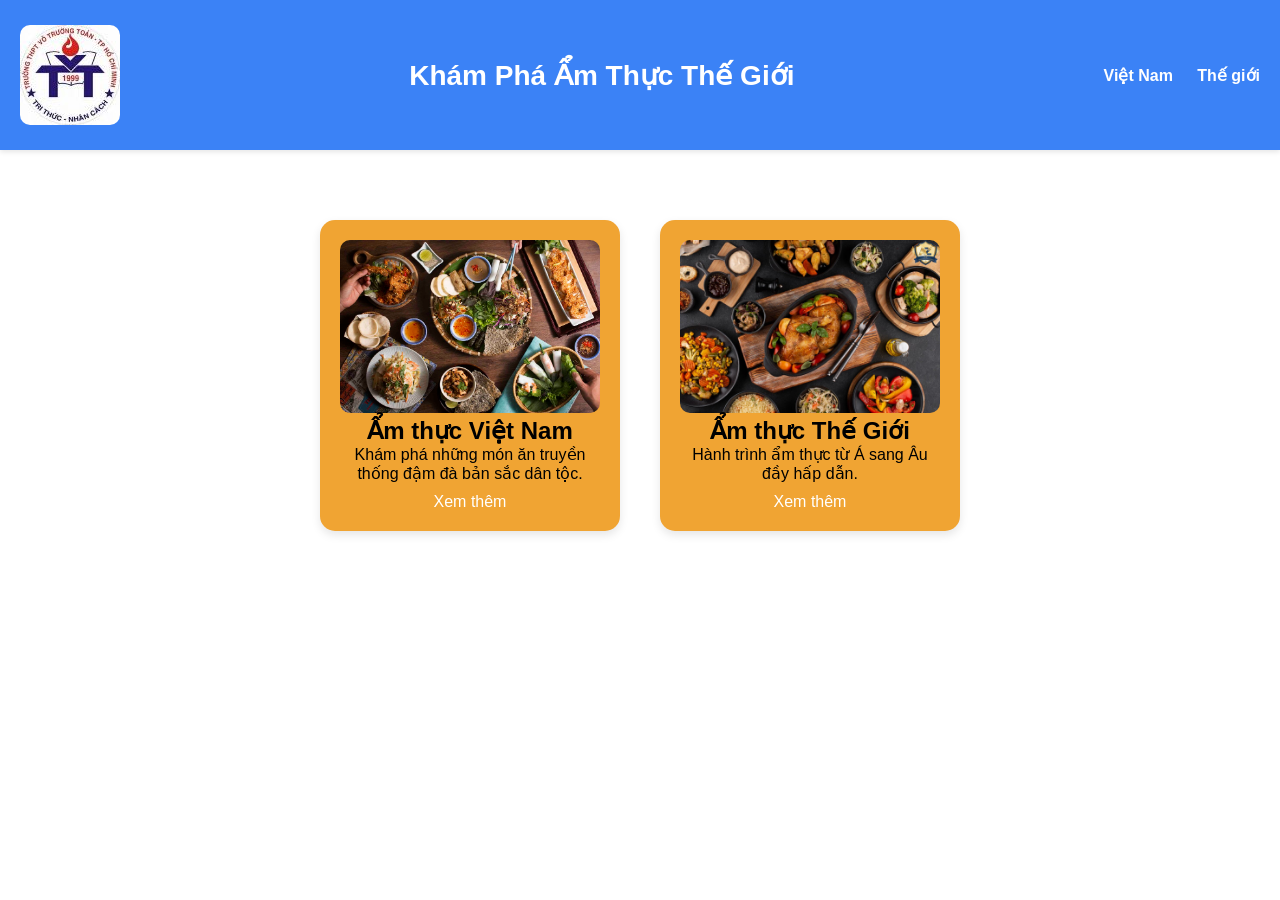
<file: Dự án làm web/index.html>
<!DOCTYPE html>
<html lang="vi">
<head>
    <meta charset="UTF-8">
    <title>Ẩm Thực Thế Giới</title>
    <link rel="stylesheet" href="style.css">
</head>
<body>

<header>
    <img src="logo.jpg" class="logo">
    <h1>Khám Phá Ẩm Thực Thế Giới</h1>
    <nav>
        <a href="vietnam.html">Việt Nam</a>
        <a href="world.html">Thế giới</a>
    </nav>
</header>

<main class="container">
    <div class="card">
        <img src="VN.jpg">
        <h2>Ẩm thực Việt Nam</h2>
        <p>Khám phá những món ăn truyền thống đậm đà bản sắc dân tộc.</p>
        <a href="vietnam.html">Xem thêm</a>
    </div>

    <div class="card">
        <img src="W.jpg">
        <h2>Ẩm thực Thế Giới</h2>
        <p>Hành trình ẩm thực từ Á sang Âu đầy hấp dẫn.</p>
        <a href="world.html">Xem thêm</a>
    </div>
</main>

</body>
</html>
</file>
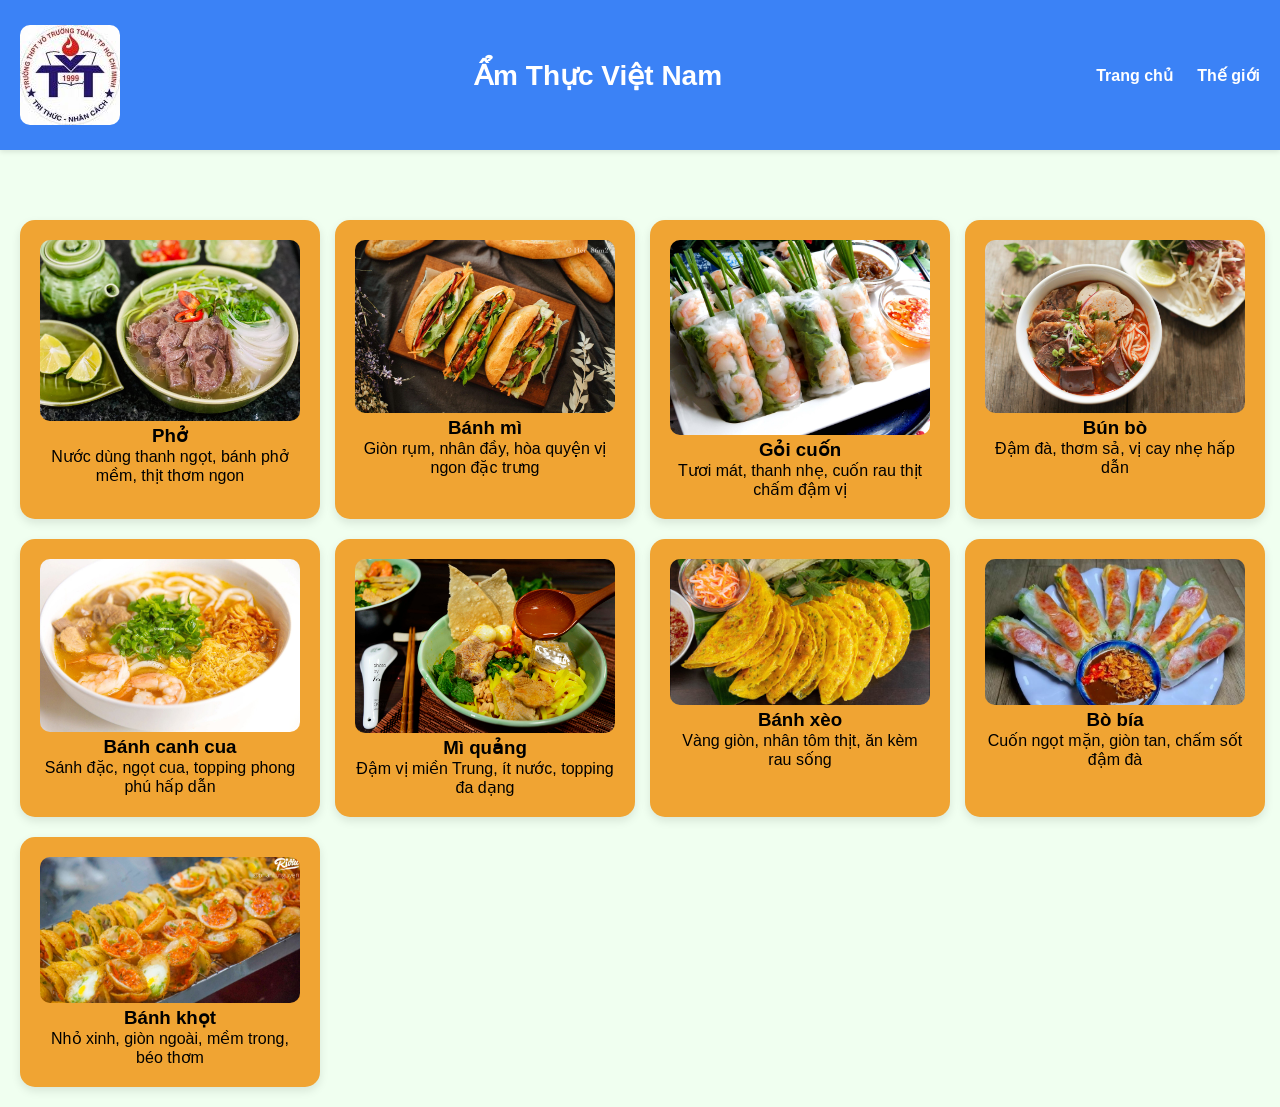
<file: Dự án làm web/vietnam.html>
<!DOCTYPE html>
<html lang="vi">
<head>
    <meta charset="UTF-8">
    <title>Ẩm Thực Việt Nam</title>
    <link rel="stylesheet" href="style.css">
</head>
<body class="vietnam">

<header>
    <img src="logo.jpg" class="logo">
    <h1>Ẩm Thực Việt Nam</h1>
    <nav>
        <a href="index.html">Trang chủ</a>
        <a href="world.html">Thế giới</a>
    </nav>
</header>

<main class="grid">
    <div class="food-card">
        <img src="phở.jpeg">
        <h3>Phở</h3>
        <p>Nước dùng thanh ngọt, bánh phở mềm, thịt thơm ngon</p>
    </div>

    <div class="food-card">
        <img src="bánh mì.jpg">
        <h3>Bánh mì</h3>
        <p>Giòn rụm, nhân đầy, hòa quyện vị ngon đặc trưng</p>
    </div>

    <div class="food-card">
        <img src="gỏi cuốn.jpg">
        <h3>Gỏi cuốn</h3>
        <p>Tươi mát, thanh nhẹ, cuốn rau thịt chấm đậm vị</p>
    </div>
   
    <div class="food-card">
        <img src="bún bò.jpg">
        <h3>Bún bò</h3>
        <p>Đậm đà, thơm sả, vị cay nhẹ hấp dẫn</p>
    </div>
     
    <div class="food-card">
        <img src="bánh canh cua.jpg">
        <h3>Bánh canh cua</h3>
        <p>Sánh đặc, ngọt cua, topping phong phú hấp dẫn</p>
    </div>

    <div class="food-card">
        <img src="mì quảng.jpg">
        <h3>Mì quảng</h3>
        <p>Đậm vị miền Trung, ít nước, topping đa dạng</p>
    </div>

    <div class="food-card">
        <img src="bánh xèo.jpg">
        <h3>Bánh xèo</h3>
        <p>Vàng giòn, nhân tôm thịt, ăn kèm rau sống</p>
    </div>

    <div class="food-card">
        <img src="bò bía.jpg">
        <h3>Bò bía</h3>
        <p>Cuốn ngọt mặn, giòn tan, chấm sốt đậm đà</p>
    </div>

    <div class="food-card">
        <img src="bánh khọt.jpeg">
        <h3>Bánh khọt</h3>
        <p>Nhỏ xinh, giòn ngoài, mềm trong, béo thơm</p>
    </div>

</main>

</body>
</html>
</file>
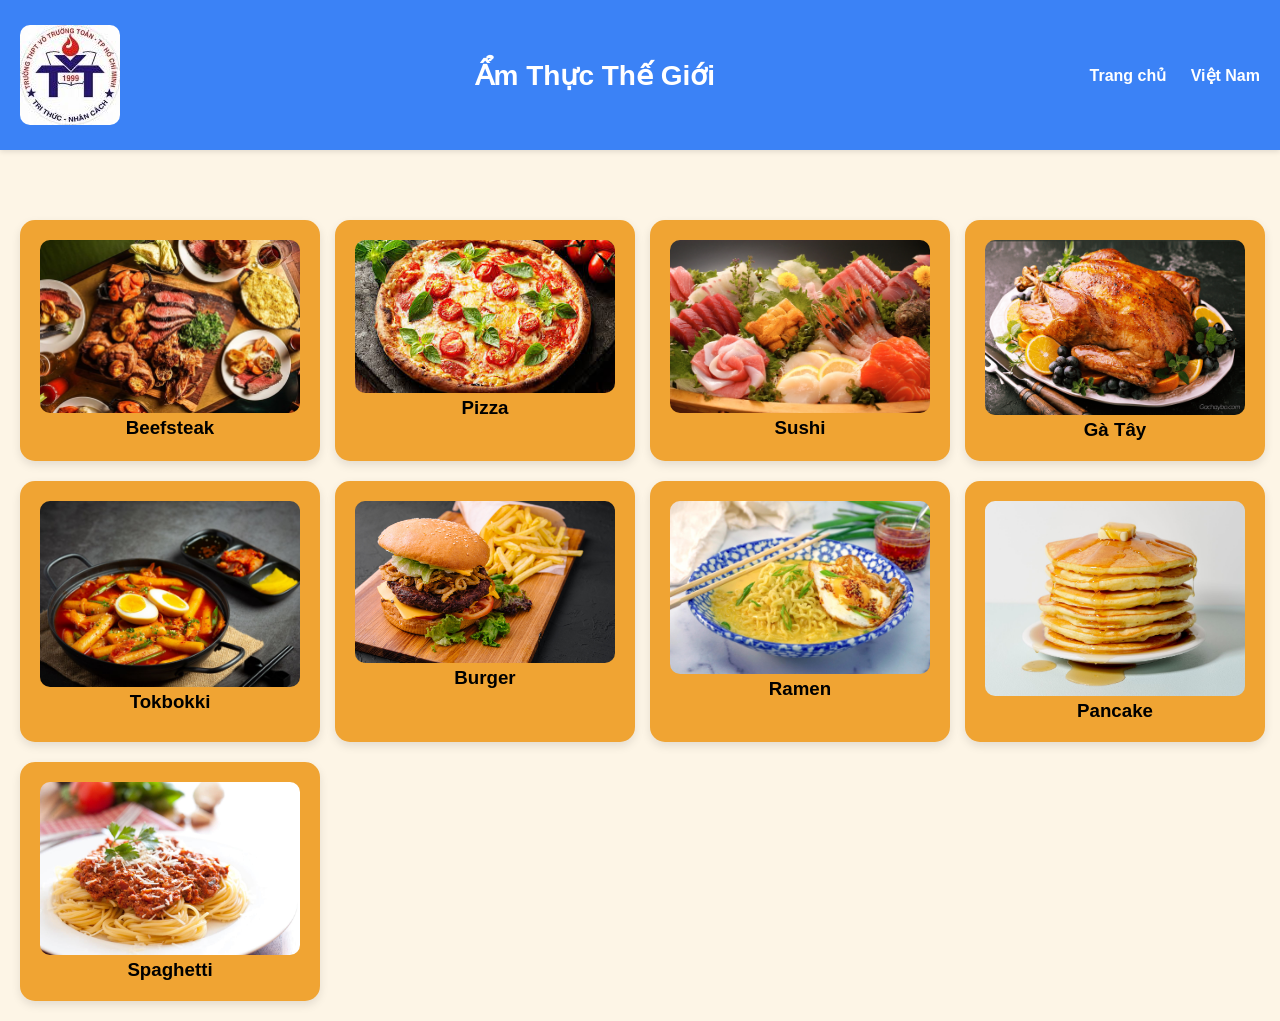
<file: Dự án làm web/world.html>
<!DOCTYPE html>
<html lang="vi">
<head>
    <meta charset="UTF-8">
    <title>Ẩm Thực Thế Giới</title>
    <link rel="stylesheet" href="style.css">
</head>
<body class="world">

<header>
    <img src="logo.jpg" class="logo">
    <h1>Ẩm Thực Thế Giới</h1>
    <nav>
        <a href="index.html">Trang chủ</a>
        <a href="vietnam.html">Việt Nam</a>
    </nav>
</header>

<main class="grid">
   
    <div class="food-card">
        <img src="beefsteak.png">
        <h3>Beefsteak</h3>
    </div>

    
    <div class="food-card">
        <img src="pizza.png">
        <h3>Pizza</h3>
    </div>

    <div class="food-card">
        <img src="sushi.jpg">
        <h3>Sushi</h3>
    </div>

     <div class="food-card">
        <img src="gà tây.png">
        <h3>Gà Tây</h3>
    </div>

    <div class="food-card">
        <img src="tokbokki.jpg">
        <h3>Tokbokki</h3>
    </div>

    <div class="food-card">
        <img src="burger.png">
        <h3>Burger</h3>
    </div>

    <div class="food-card">
        <img src="ramen.jpg">
        <h3>Ramen</h3>
    </div>

    <div class="food-card">
        <img src="pancake.jpg">
        <h3>Pancake</h3>
    </div>

    <div class="food-card">
        <img src="spaghetti.jpg">
        <h3>Spaghetti</h3>
    </div>

</main>

</body>
</html>
</file>
<file: Dự án làm web/style.css>
* {
    margin: 0;
    padding: 0;
    box-sizing: border-box;
    font-family: Arial, sans-serif;
}

/* HEADER */
header {
    position: fixed;
    top: 0;
    width: 100%;
    height: 150px;
    background: #3B82F6;
    display: flex;
    align-items: center;
    padding: 0 20px;
    justify-content: space-between;
    box-shadow: 0 2px 5px rgba(0,0,0,0.1);
}

.logo {
    width: 100px;
    height: 100px;
    border-radius: 10px;
}

header h1 {
    font-size: 28px;
    color: #ffffff;
}

nav a {
    margin-left: 20px;
    text-decoration: none;
    color: #ffffff;
    font-weight: bold;
    transition: 0.3s;
}

nav a:hover {
    color: #d58402;
    text-decoration: underline;
}

/* MAIN */
.container {
    margin-top: 200px;
    display: flex;
    justify-content: center;
    gap: 40px;
    padding: 20px;
}

.card {
    background: rgb(240, 164, 51);
    padding: 20px;
    width: 300px;
    border-radius: 15px;
    box-shadow: 0 4px 10px rgba(0,0,0,0.1);
    text-align: center;
    transition: 0.3s;
}

.card img {
    width: 100%;
    border-radius: 10px;
}

.card:hover {
    transform: scale(1.05);
}

.card a {
    display: inline-block;
    margin-top: 10px;
    color: rgb(255, 255, 255);
    text-decoration: none;
}

/* GRID */
.grid {
    margin-top: 200px;
    display: grid;
    grid-template-columns: repeat(auto-fit, minmax(250px, 1fr));
    gap: 20px;
    padding: 20px;
}

/* FOOD CARD */
.food-card {
    background: rgb(240, 164, 51);
    padding: 20px;
    width: 300px;
    border-radius: 15px;
    box-shadow: 0 4px 10px rgba(0,0,0,0.1);
    text-align: center;
    transition: 0.3s;
}

.food-card img {
    width: 100%;
    border-radius: 10px;
    transition: 0.3s;
}

.food-card img:hover {
    transform: scale(1.1);
}

/* VIETNAM THEME */
.vietnam {
    background: #f0fff0;
}

.vietnam h1 {
    color: rgb(255, 255, 255);
}

/* WORLD THEME */
.world {
    background: #fdf5e6;
}

.world h1 {
    color: rgb(255, 255, 255);
}
</file>
